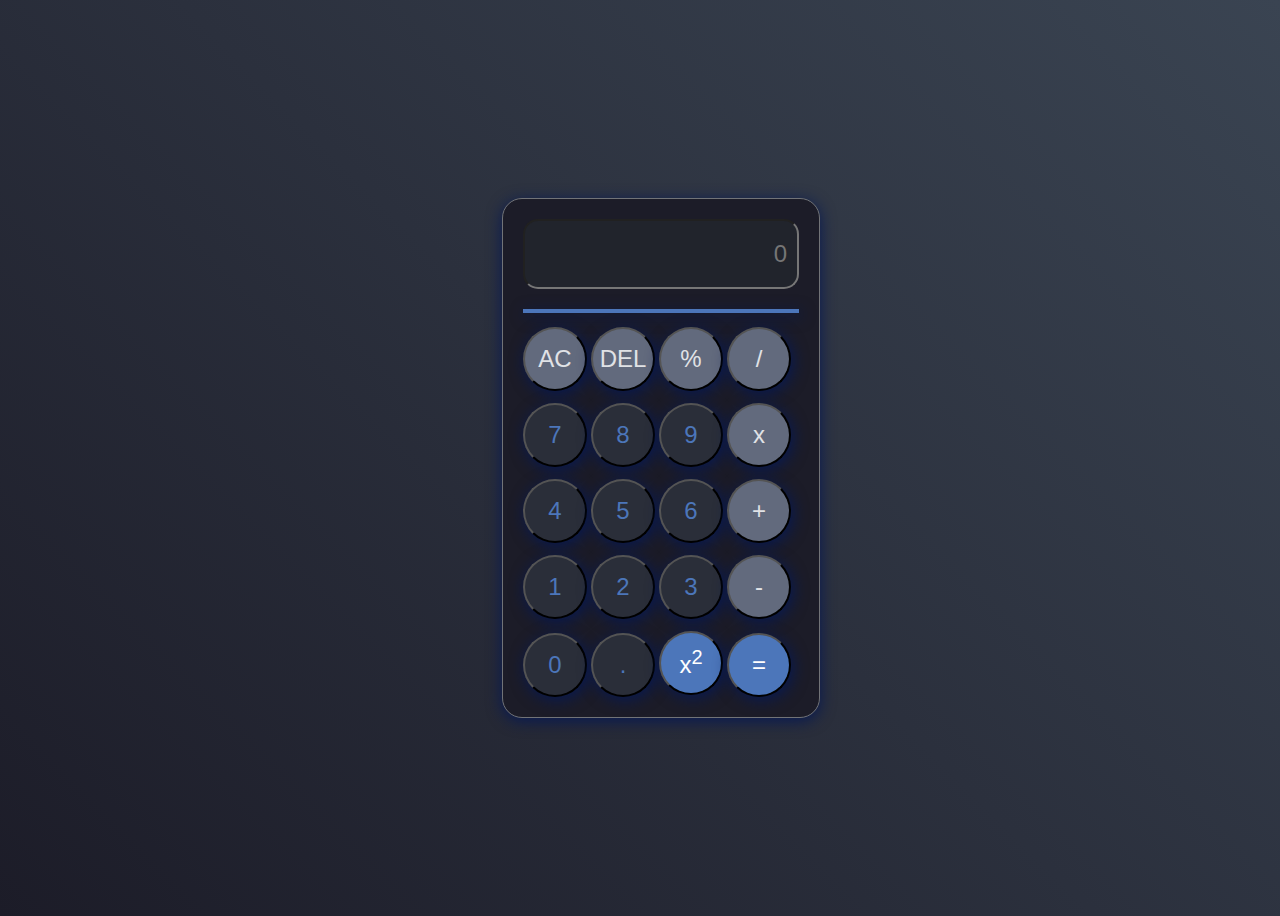
<file: Calculater/index.html>
<!DOCTYPE html>
<html lang="en">
<head>
    <meta charset="UTF-8">
    <meta name="viewport" content="width=device-width, initial-scale=1.0">
    <link rel="stylesheet" href="style.css">
    <link rel="icon" href="/image/calculator.png" style="height: 16px;width: 16px;">
    <title>Calculator</title>
</head>
<body>
    <div class="container">
      <div id="calculator">
        <input type="text" id="screen" placeholder="0" readonly>
        <hr style="margin-top: 20px; margin-bottom: 2px;">
        <div>
          <button class="button op" onclick="clearDisplay('AC')">AC</button>
          <button class="button op" onclick="clearDisplay('DEL')">DEL</button>
          <button class="button op" onclick="appendToDisplay('%')">%</button>
          <button class="button op" onclick="appendToDisplay('/')">/</button>
        </div>
        
        <div>
          <button class = 'button' onclick="appendToDisplay('7')">7</button>
          <button class = 'button' onclick="appendToDisplay('8')">8</button>
          <button class = 'button' onclick="appendToDisplay('9')">9</button>
          <button class = 'button op' onclick="appendToDisplay('*')">x</button>
        </div> 

        <div>
          <button class="button" onclick="appendToDisplay('4')">4</button>
          <button class="button" onclick="appendToDisplay('5')">5</button>
          <button class="button" onclick="appendToDisplay('6')">6</button>
          <button class="button op" onclick="appendToDisplay('+')">+</button>
        </div>
        
        <div>
          <button class="button" onclick="appendToDisplay('1')">1</button>
          <button class="button" onclick="appendToDisplay('2')">2</button>
          <button class="button" onclick="appendToDisplay('3')">3</button>
          <button class="button op" onclick="appendToDisplay('-')">-</button>
        </div>

        <div>
          <button class="button" onclick="appendToDisplay('0')">0</button>
          <button class="button" onclick="appendToDisplay('.')">.</button>
          <button class="button eq" onclick="square()">x<sup>2</sup></button>
          <button class="button eq" onclick="claculate()" >=</button>
        </div>


      </div>
    </div>

    <script src="script.js"></script>
</body>
</html>
</file>
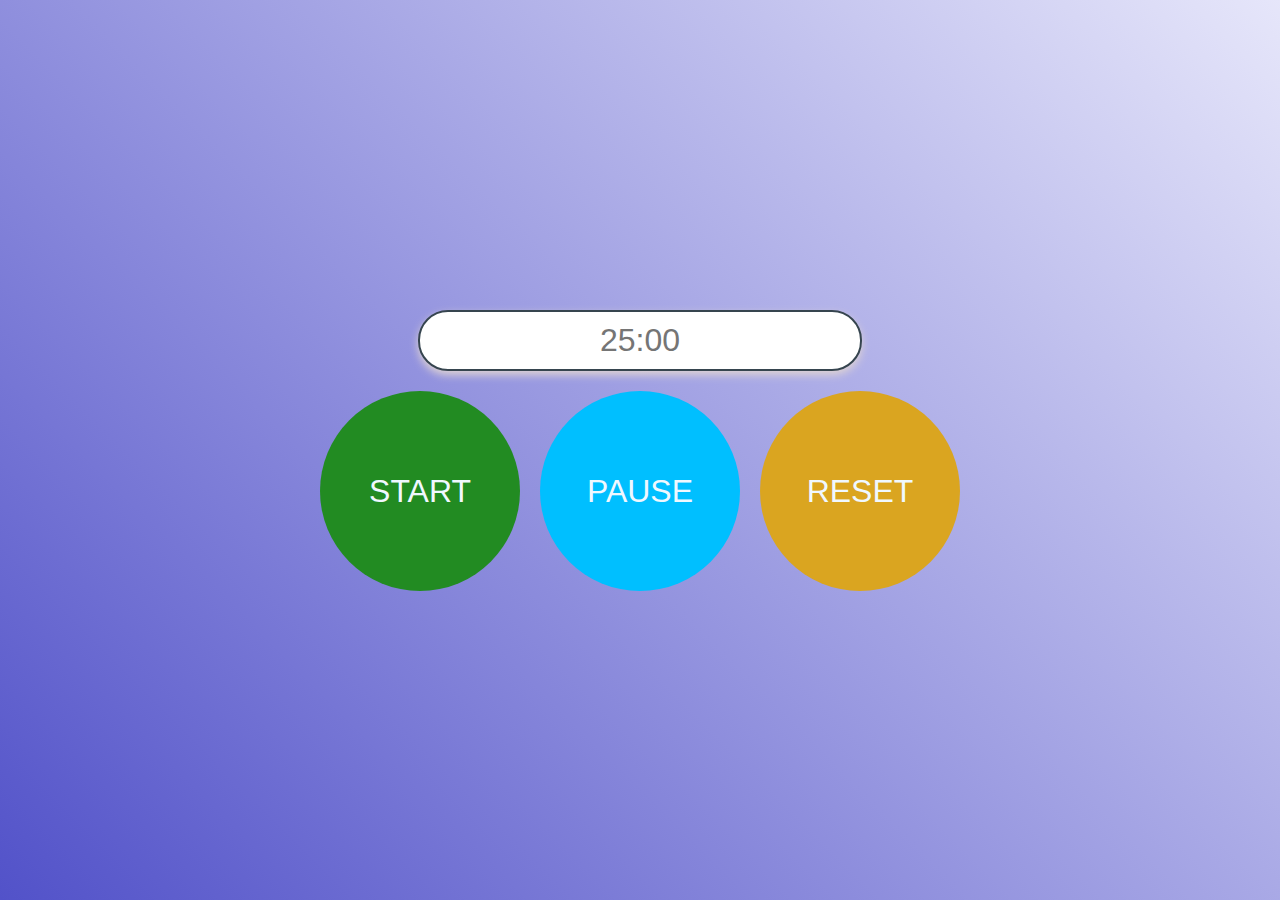
<file: Pomodoro Technique/index.html>
<!DOCTYPE html>
<html lang="en">
<head>
    <meta charset="UTF-8">
    <meta name="viewport" content="width=device-width, initial-scale=1.0">
    <title></title>
    <link rel="stylesheet" href="style.css">
</head>
<body>
    <div class="container">
        <input type="text" class="screen" placeholder="25:00" readonly>                  
        <div class="circles">
            <div class="circle start">START</div>                 
            <div class="circle pause">PAUSE</div>
            <div class="circle reset">RESET</div>
        </div>       
    </div>

    <script src="script.js"></script>
</body>
</html>
</file>
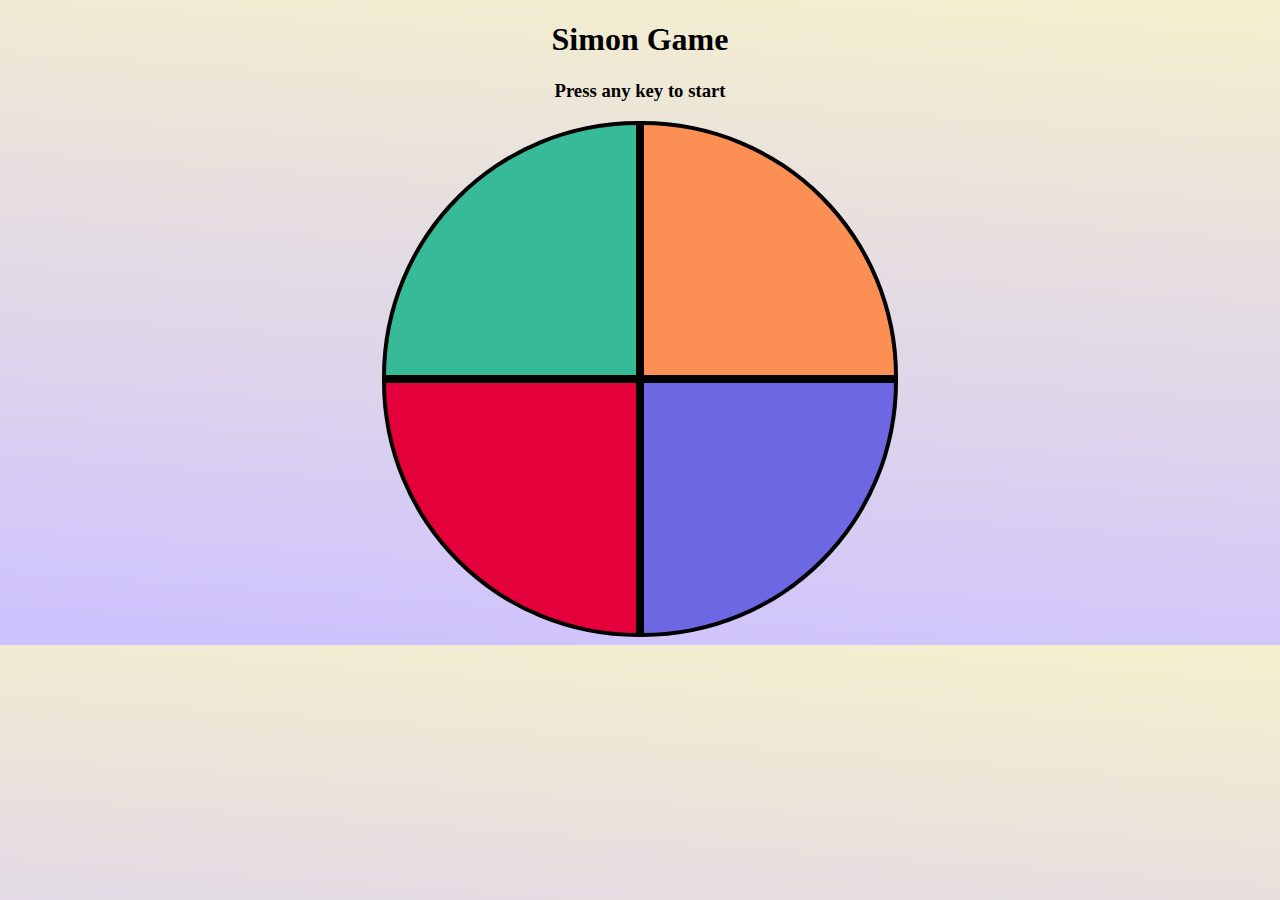
<file: Simon Game/index.html>
<!DOCTYPE html>
<html lang="en">
<head>
    <meta charset="UTF-8">
    <meta name="viewport" content="width=device-width, initial-scale=1.0">
    <link rel="stylesheet" href="style.css">
    <title>Simon Game</title>
</head>
<body>
    <h1>Simon Game</h1>
    <h3>Press any key to start</h3>

    <div class="container">
        <div class="line-one">
            <div class="btn green" type="button"></div>
            <div class="btn red" type="button"></div>
        </div>
        <div class="line-two">
            <div class="btn orange" type="button"></div>
            <div class="btn purple" type="button"></div>
        </div>
    </div>
    
    <script src="main.js"></script>
</body>
</html>
</file>
<file: Calculater/style.css>
body{ 
    /* width: 100%;*/
    height: 100vh; 
    display: flex;
    justify-content: center;
    align-items: center;    
    background: linear-gradient(45deg, #1C1C28, #3a4452);
}

#calculator{
    border: 1px solid #717377;
    padding: 20px;
    border-radius: 20px;
    background: transparent;
    box-shadow: 0px 3px 15px #071953;
    background-color: #1C1C28;    
    /* box-shadow: inset 0px 0px 10px rgba(0, 0, 0, 0.5); */
}

.button{
    height: 64px;
    width: 64px;
    border-radius: 50%;
    justify-items: center;
    font-size: x-large;
    margin-top: 12px;
    background-color:#2A2E39 ;
    color: #4C76BA;
    box-shadow: 2px 3px 15px #071953;
}

.button:hover {
    background-color: #353B48;
  }

.op{
    background-color:#626A7D;
    color: #E0E2E6;
}

.eq{
    background-color: #4C76BA;
    color: white;
}

hr{
    border: 2px solid #4C76BA;
    box-shadow: 2px 3px 15px #071953;
}

div{
    width:276px;
}

#screen{
    height:70px ;
    width: 100%;
    border-radius: 15px;
    font-size: x-large;
    padding-right: 10px;
    color: #ebf4f6;
    text-align: right;
    background-color: #21242C ;
    box-sizing: border-box;
}
</file>
<file: Pomodoro Technique/style.css>
body {
    display: flex;
    justify-content: center;
    align-items: center;
    height: 100vh;
    margin: 0;
    /* background-color: #E6E6FA; */
    background: linear-gradient(45deg, #5252c9, #E6E6FA);

    /* color: #36454F; */
    font-family: Arial, sans-serif;
    /* flex-direction: column; */
  }
  
  .container {
    text-align: center;
  }
  
  .screen {
    /* width: 640px; Set the width to match three circles (3 * 200px + margins) */
    padding: 10px;
    text-align: center;
    box-sizing: border-box;
    background-color: #FFFFFF;
    border: 2px solid #36454F;
    margin-bottom: 20px; /* Add margin to push circles down */
    font-size: xx-large;
    border-radius: 30px;  
    box-shadow: 0 4px 8px #deD3D3;
  }
  
  .circles {
    display: flex;
    justify-content: center;    
}

.circle {
    width: 200px;
    height: 200px;
    border-radius: 50%;
    line-height: 200px;
    text-align: center;
    margin: 0 10px;
    font-size: 20px;
    cursor: pointer;
    transition: background-color 0.3s ease, box-shadow 0.3s ease;
  }

  .start{
    align-content: center;
    text-align: center;
    /* border: 15px ridge; */
    border-radius: 50%;    
    font-size: xx-large;
    background-color: #228B22;
    color: aliceblue;
}
.pause{
    align-content: center;
    text-align: center;
    /* border: 15px ridge; */
    border-radius: 50%;    
    font-size: xx-large;
    background-color: #00BFFF;
    color: aliceblue;
}
.reset{
    align-content: center;
    text-align: center;
    /* border: 15px ridge; */
    border-radius: 50%;    
    font-size: xx-large;
    color:aliceblue ;
    background-color: #DAA520;
}

.start:hover {
    background-color: #006400;
}


.pause:hover {
    background-color: #1E90FF;
}

.reset:hover {
    background-color: #B8860B;
}
</file>
<file: Simon Game/style.css>
body{
    text-align: center;
    background: linear-gradient(4deg, #CDC1FF, #F5F0CD);
}

.btn{
    height: 250px;
    width:  250px;
    border: 4px solid black;
    font-size: x-large;
    /* border-radius: 18px; */
    /* margin: 20px; */
    align-content: center;
}

.wrong{
    background-color: #FF2929;
}

.container{ 
    display: flex;
    justify-content: center;
}

.green{
    border-top-left-radius: 99%;
    background-color: #36BA98;
}

.red{
    border-bottom-left-radius: 99%;
    background-color: #E4003A;
}

.orange{
    background-color: #FC8F54;
    border-top-right-radius: 99%;
}

.purple{
    border-bottom-right-radius: 99%;
    background-color: #6D67E4;
}

.flash{
    background-color: antiquewhite;
}
.uflash{
    background-color: #11ff00;
}
</file>
